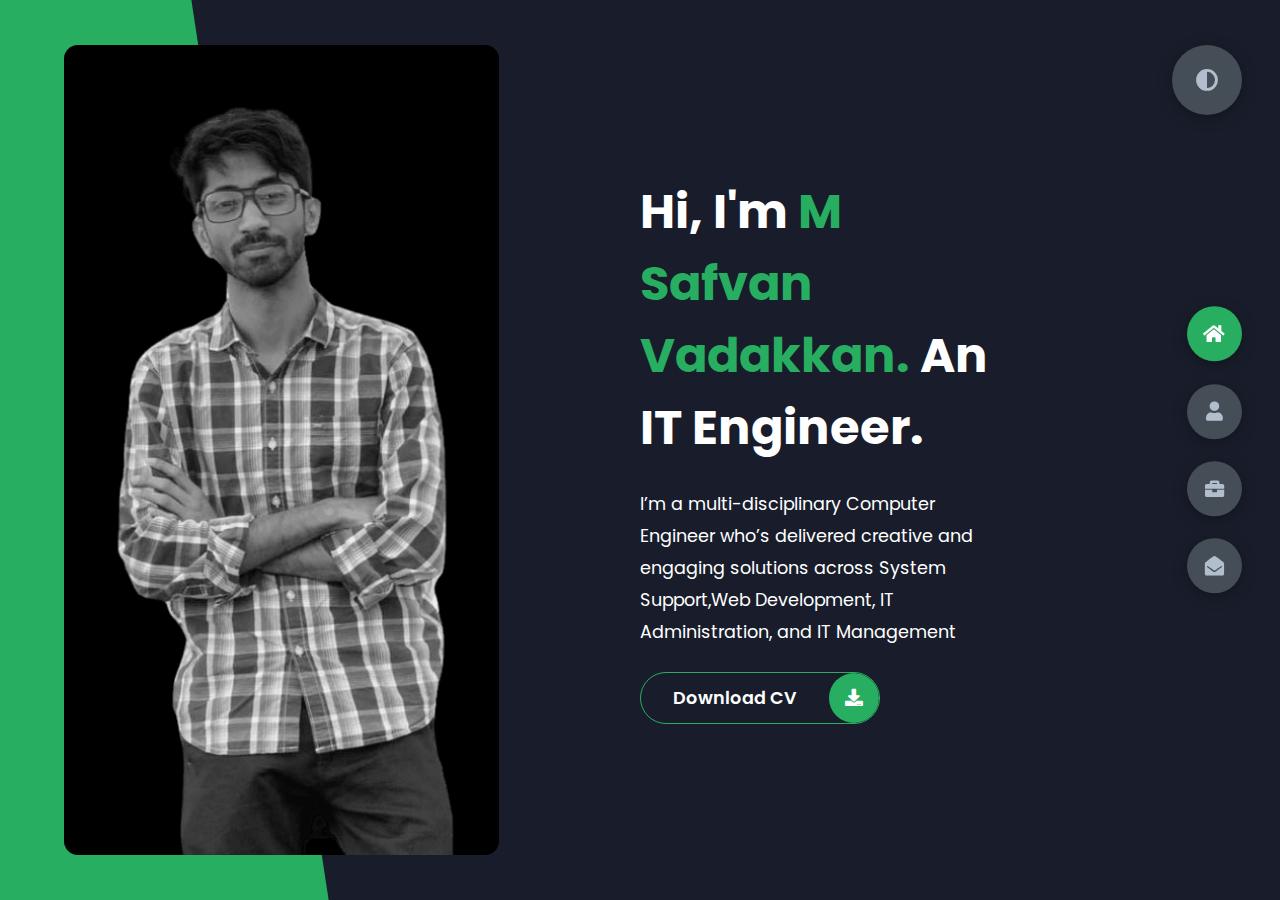
<file: index.html>
<!DOCTYPE html>
<html lang="en">
<head>
    <meta charset="UTF-8">
    <meta http-equiv="X-UA-Compatible" content="IE=edge">
    <meta name="viewport" content="width=device-width, initial-scale=1.0">
    <titleMSVADAKKAN</title>
    <link rel="stylesheet" href="styles/styles.css">
    <link rel="preconnect" href="https://fonts.googleapis.com">
    <link rel="preconnect" href="https://fonts.gstatic.com" crossorigin>
    <link rel="stylesheet" href="https://cdnjs.cloudflare.com/ajax/libs/font-awesome/5.15.4/css/all.min.css" integrity="sha512-1ycn6IcaQQ40/MKBW2W4Rhis/DbILU74C1vSrLJxCq57o941Ym01SwNsOMqvEBFlcgUa6xLiPY/NS5R+E6ztJQ==" crossorigin="anonymous" referrerpolicy="no-referrer" />
    <link rel='stylesheet' href='https://cdnjs.cloudflare.com/ajax/libs/font-awesome/4.7.0/css/font-awesome.min.css'>  
    <link href="https://fonts.googleapis.com/css2?family=Poppins:wght@400;500;600;700;800&display=swap" rel="stylesheet">

</head>
<body class="main-content">
    <header class="container header active" id="home">
        <div class="header-content">
            <div class="left-header">
                <div class="h-shape"></div>
                <div class="image">
                    <img src="img/hero.png" alt="">
                </div>
            </div>
            <div class="right-header">
                <h1 class="name">
                    Hi, I'm <span>M Safvan Vadakkan.</span>
                    An IT Engineer.
                </h1>
                <p>
                    I’m a multi-disciplinary Computer Engineer who’s delivered creative and engaging solutions across System Support,Web Development,
                     IT Administration, and IT Management

                </p>
                <div class="btn-con">
                    <a href="doc/Resume.pdf" class="main-btn">
                        <span class="btn-text">Download CV</span>
                        <span class="btn-icon"><i class="fas fa-download"></i></span>
                    </a>
                </div>
            </div>
        </div>
    </header>
    <main>
        <section class="container about" id="about">
            <div class="main-title">
                <h2>About <span>me</span><span class="bg-text">my stats</span></h2>
            </div>
            <div class="about-container">
                <div class="left-about">
                    <h4>Information About me</h4>
                    <p>
                        I am a multi-disciplinary Computer Engineer with a wealth of experience in the IT industry. I have a track record of delivering creative and engaging solutions across a range of areas, including System Support, Software Development, IT Administration, and IT Management. <br /> <br />
                        <!-- With a strong skill set that includes IT System Support, PBX Support, server administration, IT management, firewall management, and Networking management and support, I am a versatile and knowledgeable professional. I have a passion for solving complex technical challenges and providing high-quality solutions to my clients and colleagues. <br /> <br /> -->
                        Throughout my career, I have demonstrated a commitment to staying up-to-date with the latest developments in the field of IT. I have a keen interest in emerging technologies and am always looking for new ways to leverage them to improve the efficiency and effectiveness of my work.
                    </p>
                    <div class="btn-con">
                        <a href="doc/Resume.pdf" class="main-btn">
                            <span class="btn-text">Download CV</span>
                            <span class="btn-icon"><i class="fas fa-download"></i></span>
                        </a>
                    </div>
                </div>
                <div class="right-about">
                    <div class="about-item">
                        <div class="abt-text">
                            <p class="large-text">15+</p>
                            <p class="small-text">Projects <br /> Completed</p>
                        </div>
                    </div>
                    <div class="about-item">
                        <div class="abt-text">
                            <p class="large-text">5+</p>
                            <p class="small-text">Years of <br /> experience in UAE and India</p>
                        </div>
                    </div>
                    <!-- <div class="about-item">
                        <div class="abt-text">
                            <p class="large-text">300+</p>
                            <p class="small-text">Happy <br /> Clients</p>
                        </div>
                    </div>
                    <div class="about-item">
                        <div class="abt-text">
                            <p class="large-text">400+</p>
                            <p class="small-text">Customer <br /> reviews</p>
                        </div>
                    </div> -->
                </div>
            </div>
            <div class="about-stats">
                <h4 class="stat-title">My Skills</h4>
                <div class="progress-bars">
                    <div class="progress-bar">
                        <p class="prog-title">IT Management</p>
                        <div class="progress-con">
                            <p class="prog-text">95%</p>
                            <div class="progress">
                                <span class="css"></span>
                            </div>
                        </div>
                    </div>
                    <div class="progress-bar">
                        <p class="prog-title">Webdevelopment(HTML5,CSS,javascript)</p>
                        <div class="progress-con">
                            <p class="prog-text">85%</p>
                            <div class="progress">
                                <span class="html"></span>
                            </div>
                        </div>
                    </div>
                    <div class="progress-bar">
                        <p class="prog-title">WordPress Development</p>
                        <div class="progress-con">
                            <p class="prog-text">75%</p>
                            <div class="progress">
                                <span class="js"></span>
                            </div>
                        </div>
                    </div>
                    <div class="progress-bar">
                        <p class="prog-title">IT Administration</p>
                        <div class="progress-con">
                            <p class="prog-text">95%</p>
                            <div class="progress">
                                <span class="css"></span>
                            </div>
                        </div>
                    </div>
                    <div class="progress-bar">
                        <p class="prog-title">Windows Server Administration</p>
                        <div class="progress-con">
                            <p class="prog-text">87%</p>
                            <div class="progress">
                                <span class="node"></span>
                            </div>
                        </div>
                    </div>
                    <div class="progress-bar">
                        <p class="prog-title">Network Administration</p>
                        <div class="progress-con">
                            <p class="prog-text">70%</p>
                            <div class="progress">
                                <span class="node"></span>
                            </div>
                        </div>
                    </div>
                    <div class="progress-bar">
                        <p class="prog-title">Digital Marketing (SEO,Google Ads, YouTube Ads, and Meta Ads)</p>
                        <div class="progress-con">
                            <p class="prog-text">70%</p>
                            <div class="progress">
                                <span class="python"></span>
                            </div>
                        </div>
                    </div>
                    <div class="progress-bar">
                        <p class="prog-title">E-Commerce Administration (Manage Product and the Details)</p>
                        <div class="progress-con">
                            <p class="prog-text">70%</p>
                            <div class="progress">
                                <span class="python"></span>
                            </div>
                        </div>
                    </div>
                </div>
            </div>
            <h4 class="stat-title">My Timeline</h4>
            <div class="timeline">
                <div class="timeline-item">
                    <div class="tl-icon">
                        <i class="fas fa-briefcase"></i>
                    </div>
                    <p class="tl-duration">2021 - present</p>
                    <h5>Sr.IT Engineer<span> - TMG Investment LLC.</span></h5>
                    <p>
                        Total IT Operation and Management of Entire Companies Under TMG Investment.<br/>
                        > Agricultural Word Gardens LLC.<br/>
                        > Al Hana modern Medical Center LLC.<br/>
                        > Al Hana Pharmacy LLc.<br/>  
                        > Al ghaith Real Estate.
                    </p>
                </div>
                <div class="timeline-item">
                    <div class="tl-icon">
                        <i class="fas fa-briefcase"></i>
                    </div>
                    <p class="tl-duration">2011 - 2017</p>
                    <h5>Computer Technician<span> - IT Planet Computers shop</span></h5>
                    <p>
                        Part time Computer Technician.<br>
                        Computer Assembly and Repair.
                    </p>
                </div>
                <div class="timeline-item">
                    <div class="tl-icon">
                        <i class="fas fa-briefcase"></i>
                    </div>
                    <p class="tl-duration">2019-2021</p>
                    <h5>Sr.IT Infrastructure Engineer<span>-Soft Touch Network and Communication LLC.</span></h5>
                    <p>
                        Soft Touch Network and Communication LLC is IT Service providing Comapny.
                        Delivering Total IT solutions for the coperate Client in Abudhabi such as, <br/><br/>
                        > Network solutions.<br/>
                        > IT Product Retail.<br/>
                        > AMC Service.<br/>
                        > Structured Cabing.<br/>
                        > WiFi solutions.<br/>
                        > Security solutions (CCTV And Access control System).<br/>
                        > Web Development.
                    </p>
                </div>
                <div class="timeline-item">
                    <div class="tl-icon">
                        <i class="fas fa-briefcase"></i>
                    </div>
                    <p class="tl-duration">2015-2018</p>
                    <h5>B.Tech Compurer Science and Engineering.<span> - Calicut University</span></h5>
                    <p>

                    </p>
                </div>
                <div class="timeline-item">
                    <div class="tl-icon">
                        <i class="fas fa-briefcase"></i>
                    </div>
                    <p class="tl-duration">2018 - 2019</p>
                    <h5>IT Support Engineer<span> -One store foundation</span></h5>
                    <p>
                        IT support.<br>
                        Web development.<br>
                        python programming & Training.<br>
                        HTML,CSS,JS.<br>
                        PHP.<br>
                        SQL Training.

                    </p>
                </div>
            </div>
        </section>
        <section class="container" id="portfolio">
            <div class="main-title">
                <h2>My <span>Portfolio</span><span class="bg-text">My Work</span></h2>
            </div>
            <p class="port-text">
                Here is some of my work that I've done.
            </p>
            <div class="portfolios">
                <div class="portfolio-item">
                    <div class="image">
                        <img src="img/port5.jpg" alt="">
                    </div>
                    <div class="hover-items">
                        <h3>alhanamedicine.ae</h3>
                        <p>E-Commerce</p>
                        <p>WordPress</p>
                        <div class="icons">
                            <a href="https://alhanamedicine.ae/" class="icon">
                                <i class='fa fa-globe'></i>
                            </a>
                            <!-- <a href="#" class="icon">
                                <i class="fab fa-behance"></i>
                            </a>
                            <a href="#" class="icon">
                                <i class="fab fa-youtube"></i>
                            </a> -->
                        </div>
                    </div>
                </div>
                <div class="portfolio-item">
                    <div class="image">
                        <img src="img/port5.jpg" alt="">
                    </div>
                    <div class="hover-items">
                        <h3>awgardens.ae</h3>
                        <p>E-Commerce</p>
                        <p>WordPress</p>
                        <div class="icons">
                            <a href="https://awgardens.ae/" class="icon">
                                <i class='fa fa-globe'></i>
                            </a>
                            <!-- <a href="#" class="icon">
                                <i class="fab fa-behance"></i>
                            </a>
                            <a href="#" class="icon">
                                <i class="fab fa-youtube"></i>
                            </a> -->
                        </div>
                    </div>
                </div>
                <div class="portfolio-item">
                    <div class="image">
                        <img src="img/port5.jpg" alt="">
                    </div>
                    <div class="hover-items">
                        <h3>snc.ae</h3>
                        <p>Static Website</p>
                        <p>HTML5,CSS,JS</p>
                        <div class="icons">
                            <a href="https://snc.ae" class="icon">
                                <i class='fa fa-globe'></i>
                            </a>
                            <!-- <a href="#" class="icon">
                                <i class="fab fa-behance"></i>
                            </a>
                            <a href="#" class="icon">
                                <i class="fab fa-youtube"></i>
                            </a> -->
                        </div>
                    </div>
                </div>
                <div class="portfolio-item">
                    <div class="image">
                        <img src="img/port5.jpg" alt="">
                    </div>
                    <div class="hover-items">
                        <h3>Abu Dhabi Indian School PBX Upgradation NEC to Avaya</h3>
                        <div class="icons">
                            <a href="https://adisuae.com/" class="icon">
                                <i class='fa fa-globe'></i>
                            </a>
                            <!-- <a href="#" class="icon">
                                <i class="fab fa-behance"></i>
                            </a>
                            <a href="#" class="icon">
                                <i class="fab fa-youtube"></i>
                            </a> -->
                        </div>
                    </div>
                </div>
                <div class="portfolio-item">
                    <div class="image">
                        <img src="img/port5.jpg" alt="">
                    </div>
                    <div class="hover-items">
                        <h3>Abu Dhabi Indian School WiFi Design and Implementation </h3>
                        <div class="icons">
                            <a href="https://adisuae.com/" class="icon">
                                <i class='fa fa-globe'></i>
                            </a>
                            <!-- <a href="#" class="icon">
                                <i class="fab fa-behance"></i>
                            </a>
                            <a href="#" class="icon">
                                <i class="fab fa-youtube"></i>
                            </a> -->
                        </div>
                    </div>
                </div>
                <div class="portfolio-item">
                    <div class="image">
                        <img src="img/port5.jpg" alt="">
                    </div>
                    <div class="hover-items">
                        <h3>Al Masaood Network and CCTV Project Abu Dhabi</h3>
                        <div class="icons">
                            <a href="https://www.masaood.com/en" class="icon">
                                <i class='fa fa-globe'></i>
                            </a>
                            <!-- <a href="#" class="icon">
                                <i class="fab fa-behance"></i>
                            </a>
                            <a href="#" class="icon">
                                <i class="fab fa-youtube"></i>
                            </a> -->
                        </div>
                    </div>
                </div>
                <div class="portfolio-item">
                    <div class="image">
                        <img src="img/port5.jpg" alt="">
                    </div>
                    <div class="hover-items">
                        <h3>AL JAZIRI MOTORS Network and CCTV Project</h3>
                        <div class="icons">
                            <a href="https://aljazirigroup.com/about/" class="icon">
                                <i class='fa fa-globe'></i>
                            </a>
                            <!-- <a href="#" class="icon">
                                <i class="fab fa-behance"></i>
                            </a>
                            <a href="#" class="icon">
                                <i class="fab fa-youtube"></i>
                            </a> -->
                        </div>
                    </div>
                </div>
                <div class="portfolio-item">
                    <div class="image">
                        <img src="img/port5.jpg" alt="">
                    </div>
                    <div class="hover-items">
                        <h3>Agility ECC - Engineering & Contracting Company</h3>
                        <p>Network support and IT Product Supply</p>
                        <div class="icons">
                            <a href="https://www.agilityecc.com/" class="icon">
                                <i class='fa fa-globe'></i>
                            </a>
                            <!-- <a href="#" class="icon">
                                <i class="fab fa-behance"></i>
                            </a>
                            <a href="#" class="icon">
                                <i class="fab fa-youtube"></i>
                            </a> -->
                        </div>
                    </div>
                </div>
            </div>
        </section>
        <section class="container" id="blogs">
            <div class="blogs-content">
                <div class="main-title">
                    <h2>My <span>Blogs</span><span class="bg-text">My Blogs</span></h2>
                </div>
                <div class="blogs">
                    <div class="blog">
                        <img src="img/port6.jpg" alt="">
                        <div class="blog-text">
                            <h4>
                                How to Create Your Own Website
                            </h4>
                            <p>
                                Lorem ipsum dolor sit, amet consectetur adipisicing elit. 
                                Doloribus natus voluptas, eos obcaecati recusandae amet?
                            </p>
                        </div>
                    </div>
                    <div class="blog">
                        <img src="img/blog1.jpg" alt="">
                        <div class="blog-text">
                            <h4>
                                How to Become an Expert in Web Design
                            </h4>
                            <p>
                                Lorem ipsum dolor sit, amet consectetur adipisicing elit. 
                                Doloribus natus voluptas, eos obcaecati recusandae amet?
                            </p>
                        </div>
                    </div>
                    <div class="blog">
                        <img src="img/blog2.jpg" alt="">
                        <div class="blog-text">
                            <h4>
                                Become a Web Designer in 10 Days
                            </h4>
                            <p>
                                Lorem ipsum dolor sit, amet consectetur adipisicing elit. 
                                Doloribus natus voluptas, eos obcaecati recusandae amet?
                            </p>
                        </div>
                    </div>
                    <div class="blog">
                        <img src="img/blog3.jpg" alt="">
                        <div class="blog-text">
                            <h4>
                                Debbuging made easy with Web Inspector
                            </h4>
                            <p>
                                Lorem ipsum dolor sit, amet consectetur adipisicing elit. 
                                Doloribus natus voluptas, eos obcaecati recusandae amet?
                            </p>
                        </div>
                    </div>
                    <div class="blog">
                        <img src="img/port1.jpg" alt="">
                        <div class="blog-text">
                            <h4>
                                Get started with Web Design and UI Design
                            </h4>
                            <p>
                                Lorem ipsum dolor sit, amet consectetur adipisicing elit. 
                                Doloribus natus voluptas, eos obcaecati recusandae amet?
                            </p>
                        </div>
                    </div>
                    <div class="blog">
                        <img src="img/port3.jpg" alt="">
                        <div class="blog-text">
                            <h4>
                                This is what you need to know about Web Design
                            </h4>
                            <p>
                                Lorem ipsum dolor sit, amet consectetur adipisicing elit. 
                                Doloribus natus voluptas, eos obcaecati recusandae amet?
                            </p>
                        </div>
                    </div>
                </div>
            </div>
        </section>
        <section class="container contact" id="contact">
            <div class="contact-container">
                <div class="main-title">
                    <h2>Contact <span>Me</span><span class="bg-text">Contact</span></h2>
                </div>
                <div class="contact-content-con">
                    <div class="left-contact">
                        <h4>Contact me here</h4>
                        <p>

                        </p>
                        <div class="contact-info">
                            <div class="contact-item">
                                <div class="icon">
                                    <i class="fas fa-map-marker-alt"></i>
                                    <span>Location</span>
                                </div>
                                <p>
                                    : Dubai, United Arab Emirates
                                </p>
                            </div>
                            <div class="contact-item">
                                <div class="icon">
                                    <i class="fas fa-envelope"></i>
                                    <span>Email:</span>
                                </div>
                                <a href="mailto:safvanvadakkan@outlook.com">
                                    <span>safvanvadakkan@outlook.com</span>
                                </a>
                            </div>
                            <div class="contact-item">
                                <div class="icon">
                                    <i class="fa fa-phone"></i>
                                    <span>Mobile:</span>
                                </div>
                                <a href="tel:+971581639986">
                                    <span>+971 581 639986</span>
                                </a>
                            </div>
                            <div class="contact-item">
                                <div class="icon">
                                    <i class="fas fa-globe-africa"></i>
                                    <span>Languages:</span>
                                </div>
                                <p>
                                    <span>English,Malayalam,Hindi,Tamil</span>
                                </p>
                            </div>
                        </div>
                        <div class="contact-icons">
                            <div class="contact-icon">
                                <a href="https://www.linkedin.com/in/msvadakkan/" target="_blank">
                                    <i class="fa fa-linkedin"></i>
                                </a>
                                <a href="https://github.com/msvadakkan" target="_blank">
                                    <i class="fab fa-github"></i>
                                </a>
                                <a href="#" target="_blank">
                                    <i class='fa fa-globe'></i>
                                </a>
                                <a href="https://wa.me/+971581639986" target="_blank">
                                    <i class="fa fa-whatsapp"></i>
                                </a>
                                
                            </div>
                        </div>
                    </div>
                    <div class="right-contact">
                        <form action="" class="contact-form">
                            <!-- <div class="input-control i-c-2">
                                <input type="text" required placeholder="YOUR NAME">
                                <input type="email" required placeholder="YOUR EMAIL">
                            </div>
                            <div class="input-control">
                                <input type="text" required placeholder="ENTER SUBJECT">
                            </div>
                            <div class="input-control">
                                <textarea name="" id="" cols="15" rows="8" placeholder="Message Here..."></textarea>
                            </div> -->
                            <div class="submit-btn">
                                <a href="doc/Resume.pdf" class="main-btn">
                                    <span class="btn-text">Download CV</span>
                                    <span class="btn-icon"><i class="fas fa-download"></i></span>
                                </a>
                            </div>
                        </form>
                    </div>
                </div>
            </div>
        </section>
    </main>

    <div class="controls">
        <div class="control active-btn" data-id="home" >
            <i class="fas fa-home"></i>
        </div>
        <div class="control" data-id="about">
            <i class="fas fa-user"></i>
        </div>
        <div class="control" data-id="portfolio">
            <i class="fas fa-briefcase"></i>
        </div>
        <!-- <div class="control" data-id="blogs">
            <i class="far fa-newspaper"></i>
        </div> -->
        <div class="control" data-id="contact">
            <i class="fas fa-envelope-open"></i>
        </div>
    </div>
    <div class="theme-btn">
        <i class="fas fa-adjust"></i>
    </div>
    <script src="app.js"></script>
</body>
</html>
</file>
<file: styles/styles.css>
* {
  margin: 0;
  padding: 0;
  box-sizing: border-box;
  list-style: none;
}

:root {
  --color-primary: #191d2b;
  --color-secondary: #27AE60;
  --color-white: #FFFFFF;
  --color-black: #000;
  --color-grey0: #f8f8f8;
  --color-grey-1: #dbe1e8;
  --color-grey-2: #b2becd;
  --color-grey-3: #6c7983;
  --color-grey-4: #454e56;
  --color-grey-5: #2a2e35;
  --color-grey-6: #12181b;
  --br-sm-2: 14px;
  --box-shadow-1: 0 3px 15px rgba(0,0,0,.3);
}

.light-mode {
  --color-primary: #FFFFFF;
  --color-secondary: #0acbb4;
  --color-white: #454e56;
  --color-black: #000;
  --color-grey0: #f8f8f8;
  --color-grey-1: #6c7983;
  --color-grey-2: #6c7983;
  --color-grey-3: #6c7983;
  --color-grey-4: #454e56;
  --color-grey-5: #f8f8f8;
  --color-grey-6: #12181b;
}

body {
  background-color: var(--color-primary);
  font-family: "Poppins", sans-serif;
  font-size: 1.1rem;
  color: var(--color-white);
  transition: all 0.4s ease-in-out;
}

a {
  display: inline-block;
  text-decoration: none;
  color: inherit;
  font-family: inherit;
}

header {
  min-height: 100vh;
  color: var(--color-white);
  overflow: hidden;
  padding: 0 !important;
}

section {
  min-height: 100vh;
  width: 100%;
  position: absolute;
  left: 0;
  top: 0;
  padding: 3rem 18rem;
}

.container {
  display: none;
  transform: translateY(-100%) scale(0);
  transition: all 0.4s ease-in-out;
  background-color: var(--color-primary);
}

.active {
  display: block;
  animation: appear 1s ease-in-out;
  transform: translateY(0) scaleY(1);
}
@keyframes appear {
  0% {
    transform: translateY(-100%) scaleY(0);
  }
  100% {
    transform: translateY(0) scaleY(1);
  }
}

.controls {
  position: fixed;
  z-index: 10;
  top: 50%;
  right: 3%;
  display: flex;
  flex-direction: column;
  align-items: center;
  justify-content: center;
  transform: translateY(-50%);
}
.controls .control {
  padding: 1rem;
  cursor: pointer;
  background-color: var(--color-grey-4);
  width: 55px;
  height: 55px;
  border-radius: 50%;
  display: flex;
  justify-content: center;
  align-items: center;
  margin: 0.7rem 0;
  box-shadow: var(--box-shadow-1);
}
.controls .control i {
  font-size: 1.2rem;
  color: var(--color-grey-2);
  pointer-events: none;
}
.controls .active-btn {
  background-color: var(--color-secondary);
  transition: all 0.4s ease-in-out;
}
.controls .active-btn i {
  color: var(--color-white);
}

.theme-btn {
  top: 5%;
  right: 3%;
  width: 70px;
  height: 70px;
  border-radius: 50%;
  background-color: var(--color-grey-4);
  cursor: pointer;
  position: fixed;
  display: flex;
  justify-content: center;
  align-items: center;
  box-shadow: 0 3px 15px rgba(0, 0, 0, 0.3);
  transition: all 0.1s ease-in-out;
}
.theme-btn:active {
  transform: translateY(-3px);
}
.theme-btn i {
  font-size: 1.4rem;
  color: var(--color-grey-2);
  pointer-events: none;
}

/*Header-content*/
.header-content {
  display: grid;
  grid-template-columns: repeat(2, 1fr);
  min-height: 100vh;
}
.header-content .left-header {
  display: flex;
  align-items: center;
  position: relative;
}
.header-content .left-header .h-shape {
  transition: all 0.4s ease-in-out;
  width: 65%;
  height: 100%;
  background-color: var(--color-secondary);
  position: absolute;
  left: 0;
  top: 0;
  z-index: -1;
  -webkit-clip-path: polygon(0 0, 46% 0, 79% 100%, 0% 100%);
          clip-path: polygon(0 0, 46% 0, 79% 100%, 0% 100%);
}
.header-content .left-header .image {
  border-radius: var(--br-sm-2);
  height: 90%;
  width: 68%;
  margin-left: 4rem;
  background-color: var(--color-black);
  transition: all 0.4s ease-in-out;
}
.header-content .left-header .image img {
  width: 100%;
  height: 100%;
  -o-object-fit: cover;
     object-fit: cover;
  transition: all 0.4s ease-in-out;
  filter: grayscale(100%);
}
.header-content .left-header .image img:hover {
  filter: grayscale(0);
}
.header-content .right-header {
  display: flex;
  flex-direction: column;
  justify-content: center;
  padding-right: 18rem;
}
.header-content .right-header .name {
  font-size: 3rem;
}
.header-content .right-header .name span {
  color: var(--color-secondary);
}
.header-content .right-header p {
  margin: 1.5rem 0;
  line-height: 2rem;
}

/*About*/
.about-container {
  display: grid;
  grid-template-columns: repeat(2, 1fr);
  padding-top: 3.5rem;
  padding-bottom: 5rem;
}
.about-container .right-about {
  display: grid;
  grid-template-columns: repeat(2, 1fr);
  grid-gap: 2rem;
}
.about-container .right-about .about-item {
  border: 1px solid var(--color-grey-5);
  border-radius: 5px;
  transition: all 0.4s ease-in-out;
  box-shadow: 1px 2px 15px rgba(0, 0, 0, 0.1);
  height: 250px;
}
.about-container .right-about .about-item:hover {
  cursor: default;
  transform: translateY(-5px);
  border: 1px solid var(--color-secondary);
  box-shadow: 1px 4px 15px rgba(0, 0, 0, 0.32);
}
.about-container .right-about .about-item .abt-text {
  padding: 1.5rem;
  display: flex;
  flex-direction: column;
}
.about-container .right-about .about-item .abt-text .large-text {
  font-size: 3rem;
  font-weight: 700;
  color: var(--color-secondary);
}
.about-container .right-about .about-item .abt-text .small-text {
  padding-left: 3rem;
  position: relative;
  text-transform: uppercase;
  font-size: 1.2rem;
  color: var(--color-grey-1);
  letter-spacing: 2px;
}
.about-container .right-about .about-item .abt-text .small-text::before {
  content: "";
  position: absolute;
  left: 0;
  top: 15px;
  width: 2rem;
  height: 2px;
  background-color: var(--color-grey-5);
}
.about-container .left-about {
  padding-right: 5rem;
}
.about-container .left-about p {
  line-height: 2rem;
  padding: 1rem;
  color: var(--color-grey-1);
}
.about-container .left-about h4 {
  font-size: 2rem;
  text-transform: uppercase;
}

.about-stats {
  padding-bottom: 4rem;
}
.about-stats .progress-bars {
  display: grid;
  grid-template-columns: repeat(2, 1fr);
  grid-gap: 2rem;
}
.about-stats .progress-bars .progress-bar {
  display: flex;
  flex-direction: column;
}
.about-stats .progress-bars .progress-bar .prog-title {
  text-transform: uppercase;
  font-weight: 500;
}
.about-stats .progress-bars .progress-bar .progress-con {
  display: flex;
  align-items: center;
}
.about-stats .progress-bars .progress-bar .progress-con .prog-text {
  color: var(--color-grey-2);
}
.about-stats .progress-bars .progress-bar .progress-con .progress {
  width: 100%;
  height: 0.45rem;
  background-color: var(--color-grey-4);
  margin-left: 1rem;
  position: relative;
}
.about-stats .progress-bars .progress-bar .progress-con .progress span {
  position: absolute;
  top: 0;
  left: 0;
  height: 100%;
  background-color: var(--color-secondary);
  transition: all 0.4s ease-in-out;
  width: 60%;
}
.about-stats .progress-bars .progress-bar .progress-con .progress .html {
  width: 80%;
}
.about-stats .progress-bars .progress-bar .progress-con .progress .css {
  width: 95%;
}
.about-stats .progress-bars .progress-bar .progress-con .progress .js {
  width: 75%;
}
.about-stats .progress-bars .progress-bar .progress-con .progress .react {
  width: 60%;
}
.about-stats .progress-bars .progress-bar .progress-con .progress .node {
  width: 87%;
}
.about-stats .progress-bars .progress-bar .progress-con .progress .python {
  width: 70%;
}

.stat-title {
  text-transform: uppercase;
  font-size: 1.4rem;
  text-align: center;
  padding: 3.5rem 0;
  position: relative;
}
.stat-title::before {
  content: "";
  position: absolute;
  left: 50%;
  top: 0;
  width: 40%;
  height: 1px;
  background-color: var(--color-grey-5);
  transform: translateX(-50%);
}

/*Timeline*/
.timeline {
  display: grid;
  grid-template-columns: repeat(2, 1fr);
  grid-gap: 2rem;
  padding-bottom: 3rem;
}
.timeline .timeline-item {
  position: relative;
  padding-left: 3rem;
  border-left: 1px solid var(--color-grey-5);
}
.timeline .timeline-item .tl-icon {
  position: absolute;
  left: -27px;
  top: 0;
  background-color: var(--color-secondary);
  width: 50px;
  height: 50px;
  border-radius: 50%;
  display: flex;
  align-items: center;
  justify-content: center;
}
.timeline .timeline-item .tl-icon i {
  font-size: 1.3rem;
}
.timeline .timeline-item .tl-duration {
  padding: 0.2rem 0.6rem;
  background-color: var(--color-grey-5);
  border-radius: 15px;
  display: inline-block;
  font-size: 0.8rem;
  text-transform: uppercase;
  font-weight: 500;
}
.timeline .timeline-item h5 {
  padding: 1rem 0;
  text-transform: uppercase;
  font-size: 1.3rem;
  font-weight: 600;
}
.timeline .timeline-item h5 span {
  color: var(--color-grey-2);
  font-weight: 500;
  font-size: 1.2rem;
}
.timeline .timeline-item p {
  color: var(--color-grey-2);
}

.port-text {
  padding: 2rem 0;
  text-align: center;
}

.portfolios {
  display: grid;
  grid-template-columns: repeat(3, 1fr);
  grid-gap: 2rem;
  margin-top: 3rem;
}
.portfolios .portfolio-item {
  position: relative;
  border-radius: 15px;
}
.portfolios .portfolio-item img {
  width: 100%;
  height: 300px;
  -o-object-fit: cover;
     object-fit: cover;
  border-radius: 15px;
}
.portfolios .portfolio-item .hover-items {
  width: 100%;
  height: 100%;
  background-color: var(--color-secondary);
  position: absolute;
  left: 0;
  top: 0;
  border-radius: 15px;
  display: flex;
  justify-content: center;
  align-items: center;
  flex-direction: column;
  opacity: 0;
  transform: scale(0);
  transition: all 0.4s ease-in-out;
}
.portfolios .portfolio-item .hover-items h3 {
  font-size: 1.5rem;
  color: var(--color-white);
  margin-bottom: 1.5rem;
}
.portfolios .portfolio-item .hover-items .icons {
  display: flex;
  justify-content: center;
  align-items: center;
}
.portfolios .portfolio-item .hover-items .icons .icon {
  background-color: var(--color-primary);
  border-radius: 50%;
  width: 50px;
  height: 50px;
  display: flex;
  align-items: center;
  justify-content: center;
  margin: 0 1rem;
  cursor: pointer;
  transition: all 0.4s ease-in-out;
}
.portfolios .portfolio-item .hover-items .icons .icon i {
  font-size: 1.5rem;
  color: var(--color-white);
  margin: 0 1rem;
}
.portfolios .portfolio-item .hover-items .icons .icon:hover {
  background-color: var(--color-white);
}
.portfolios .portfolio-item .hover-items .icons .icon:hover i {
  color: var(--color-primary);
}

.portfolio-item:hover .hover-items {
  opacity: 1;
  transform: scale(1);
}

.blogs {
  display: grid;
  grid-template-columns: repeat(3, 1fr);
  grid-gap: 2rem;
  margin-top: 3rem;
}
.blogs .blog {
  position: relative;
  background-color: var(--color-grey-5);
  border-radius: 5px;
  box-shadow: 1px 1px 20px rgba(0, 0, 0, 0.1);
  transition: all 0.4s ease-in-out;
}
.blogs .blog:hover {
  box-shadow: 1px 1px 20px rgba(0, 0, 0, 0.3);
  transform: translateY(-5px);
  transition: all 0.4s ease-in-out;
}
.blogs .blog:hover img {
  filter: grayscale(0);
  transform: scale(1.1);
  box-shadow: 0px 4px 15px rgba(0, 0, 0, 0.8);
}
.blogs .blog img {
  width: 100%;
  height: 300px;
  -o-object-fit: cover;
     object-fit: cover;
  border-top-left-radius: 5px;
  border-top-right-radius: 5px;
  filter: grayscale(100%);
  transition: all 0.4s ease-in-out;
}
.blogs .blog .blog-text {
  margin-top: -7px;
  padding: 1.1rem;
  border-top: 8px solid var(--color-secondary);
}
.blogs .blog .blog-text h4 {
  font-size: 1.5rem;
  margin-bottom: 0.7rem;
  transition: all 0.4s ease-in-out;
  cursor: pointer;
}
.blogs .blog .blog-text h4:hover {
  color: var(--color-secondary);
}
.blogs .blog .blog-text p {
  color: var(--color-grey-2);
  line-height: 2rem;
  padding-bottom: 1rem;
}

.contact-content-con {
  display: flex;
  padding-top: 3.5rem;
}
.contact-content-con .left-contact {
  flex: 2;
}
.contact-content-con .left-contact h4 {
  margin-top: 1rem;
  font-size: 2rem;
  text-transform: uppercase;
}
.contact-content-con .left-contact p {
  margin: 1rem 0;
  line-height: 2rem;
}
.contact-content-con .left-contact .contact-info .contact-item {
  display: flex;
  align-items: center;
  justify-content: space-between;
}
.contact-content-con .left-contact .contact-info .contact-item p {
  margin: 0.3rem 0 !important;
  padding: 0 !important;
}
.contact-content-con .left-contact .contact-info .contact-item .icon {
  display: grid;
  grid-template-columns: 40px 1fr;
}
.contact-content-con .left-contact .contact-info .contact-item .icon i {
  display: flex;
  align-items: center;
  font-size: 1.3rem;
}
.contact-content-con .left-contact .contact-icon {
  display: flex;
  margin-top: 2rem;
}
.contact-content-con .left-contact .contact-icon a {
  display: flex;
  align-items: center;
  color: var(--color-white);
  background-color: var(--color-grey-5);
  cursor: pointer;
  justify-content: center;
  width: 50px;
  height: 50px;
  border-radius: 50%;
  margin: 0 0.4rem;
  transition: all 0.4s ease-in-out;
}
.contact-content-con .left-contact .contact-icon a:hover {
  background-color: var(--color-secondary);
}
.contact-content-con .left-contact .contact-icon a:hover i {
  color: var(--color-primary);
}
.contact-content-con .left-contact .contact-icon a i {
  display: flex;
  align-items: center;
  justify-content: center;
  font-size: 1.3rem;
}
.contact-content-con .right-contact {
  flex: 3;
  margin-left: 3rem;
}
.contact-content-con .right-contact .input-control {
  margin: 1.5rem 0;
}
.contact-content-con .right-contact .input-control input, .contact-content-con .right-contact .input-control textarea {
  border-radius: 30px;
  font-weight: inherit;
  font-size: inherit;
  font-family: inherit;
  padding: 0.8rem 1.1rem;
  outline: none;
  border: none;
  background-color: var(--color-grey-5);
  width: 100%;
  color: var(--color-white);
  resize: none;
}
.contact-content-con .right-contact .i-c-2 {
  display: flex;
}
.contact-content-con .right-contact .i-c-2 :last-child {
  margin-left: 1.5rem;
}
.contact-content-con .right-contact .submit-btn {
  display: flex;
  justify-content: flex-start;
}

/*Independed components*/
.btn-con {
  display: flex;
  align-self: flex-start;
}

.main-btn {
  border-radius: 30px;
  color: inherit;
  font-weight: 600;
  position: relative;
  border: 1px solid var(--color-secondary);
  display: flex;
  align-self: flex-start;
  align-items: center;
  overflow: hidden;
}
.main-btn .btn-text {
  padding: 0 2rem;
}
.main-btn .btn-icon {
  background-color: var(--color-secondary);
  display: flex;
  align-items: center;
  justify-content: center;
  border-radius: 50%;
  padding: 1rem;
}
.main-btn::before {
  content: "";
  position: absolute;
  top: 0;
  right: 0;
  transform: translateX(100%);
  transition: all 0.4s ease-out;
  z-index: -1;
}
.main-btn:hover {
  transition: all 0.4s ease-out;
}
.main-btn:hover::before {
  width: 100%;
  height: 100%;
  background-color: var(--color-secondary);
  transform: translateX(0);
  transition: all 0.4s ease-out;
}

.main-title {
  text-align: center;
}
.main-title h2 {
  position: relative;
  text-transform: uppercase;
  font-size: 4rem;
  font-weight: 700;
}
.main-title h2 span {
  color: var(--color-secondary);
}
.main-title h2 .bg-text {
  position: absolute;
  top: 50%;
  left: 50%;
  color: var(--color-grey-5);
  transition: all 0.4s ease-in-out;
  z-index: -1;
  transform: translate(-50%, -50%);
  font-weight: 800;
  font-size: 6.3rem;
}

.about-container .left-about p {
  padding-left: 0;
}

@media screen and (max-width: 600px) {
  header {
    padding: 0 !important;
  }
  .theme-btn {
    width: 50px;
    height: 50px;
  }
  .header-content {
    grid-template-columns: repeat(1, 1fr);
    padding-bottom: 6rem;
  }
  .left-header .h-shape {
    display: none;
  }
  .right-header {
    grid-row: 1;
    padding-right: 0rem !important;
    width: 90%;
    margin: 0 auto;
  }
  .right-header .name {
    font-size: 2.5rem !important;
    text-align: center;
    padding-top: 3rem;
  }
  .header-content .left-header .image {
    margin: 0 auto;
    width: 90%;
  }
  .controls {
    top: auto;
    bottom: 0;
    flex-direction: row;
    justify-content: center;
    left: 50%;
    transform: translateX(-50%);
    width: 100%;
    background-color: var(--color-grey-5);
  }
  .controls .control {
    margin: 1rem 0.3rem;
  }
  .about-container {
    grid-template-columns: repeat(1, 1fr);
  }
  .about-container .right-about {
    grid-template-columns: repeat(1, 1fr);
    padding-top: 2.5rem;
  }
  .about-container .left-about {
    padding-right: 0;
  }
  .about-container .left-about p {
    padding-left: 0;
  }
  .timeline {
    grid-template-columns: repeat(1, 1fr);
    padding-bottom: 6rem;
  }
  .container {
    padding: 2rem 2.5rem !important;
  }
  .about-stats .progress-bars {
    grid-template-columns: repeat(1, 1fr);
  }
  .portfolios {
    grid-template-columns: repeat(1, 1fr);
    padding-bottom: 6rem;
    margin-top: 1rem;
  }
  .blogs {
    grid-template-columns: repeat(1, 1fr);
    padding-bottom: 6rem;
  }
  .contact-content-con {
    flex-direction: column;
  }
  .contact-content-con .right-contact {
    margin-left: 0;
    margin-top: 2.5rem;
  }
  .contact-content-con .right-contact .i-c-2 {
    flex-direction: column;
  }
  .contact-content-con .right-contact .i-c-2 :last-child {
    margin-left: 0;
    margin-top: 1.5rem;
  }
  .contact-content-con .right-contact {
    margin-bottom: 6rem;
  }
  .contact-item {
    flex-direction: column;
    margin: 1rem 0;
  }
  .contact-item p {
    font-size: 15px;
    color: var(--color-grey-2);
  }
  .contact-item span {
    font-size: 15px;
  }
  .contact-item .icon {
    grid-template-columns: 25px 1fr;
  }
  .main-title h2 {
    font-size: 2rem;
  }
  .main-title h2 span {
    font-size: 2.3rem;
  }
  .main-title h2 .bg-text {
    font-size: 2.3rem;
  }
}
@media screen and (max-width: 1432px) {
  .container {
    padding: 7rem 11rem;
  }
  .contact-content-con {
    flex-direction: column;
  }
  .contact-content-con .right-contact {
    margin-left: 0;
    margin-top: 2.5rem;
  }
  .contact-content-con .right-contact .i-c-2 {
    flex-direction: column;
  }
  .contact-content-con .right-contact .i-c-2 :last-child {
    margin-left: 0;
    margin-top: 1.5rem;
  }
  .contact-content-con .right-contact {
    margin-bottom: 6rem;
  }
  .main-title h2 .bg-text {
    font-size: 5.5rem;
  }
}
@media screen and (max-width: 1250px) {
  .blogs {
    grid-template-columns: repeat(2, 1fr);
    margin-top: 6rem;
  }
  .portfolios {
    grid-template-columns: repeat(2, 1fr);
  }
  .header-content .right-header {
    padding-right: 9rem;
  }
}
@media screen and (max-width: 660px) {
  .blogs {
    grid-template-columns: repeat(1, 1fr);
  }
  .portfolios {
    grid-template-columns: repeat(1, 1fr);
  }
}
@media screen and (max-width: 1070px) {
  .about-container {
    grid-template-columns: repeat(1, 1fr);
  }
  .about-container .right-about {
    padding-top: 2.5rem;
  }
  .main-title h2 {
    font-size: 4rem;
  }
  .main-title h2 span {
    font-size: 4rem;
  }
  .main-title h2 .bg-text {
    font-size: 4.5rem;
  }
}
@media screen and (max-width: 970px) {
  .container {
    padding: 7rem 6rem;
  }
  .about-container .left-about {
    padding-right: 0rem;
  }
  .header-content {
    grid-template-columns: repeat(1, 1fr);
    padding-bottom: 6rem;
  }
  .left-header .h-shape {
    display: none;
  }
  .left-header .image {
    width: 90% !important;
    margin: 0 auto !important;
  }
  .right-header {
    grid-row: 1;
    padding-right: 0rem !important;
    width: 90%;
    margin: 0 auto;
  }
  .right-header .name {
    font-size: 2.5rem !important;
    text-align: center;
    padding-top: 3rem;
  }
}
@media screen and (max-width: 700px) {
  .container {
    padding: 7rem 3rem;
  }
  .about-stats .progress-bars {
    grid-template-columns: repeat(1, 1fr);
  }
  .about-container .right-about {
    grid-template-columns: repeat(1, 1fr);
  }
  .timeline {
    grid-template-columns: repeat(1, 1fr);
  }
  .main-title h2 {
    font-size: 3rem;
  }
  .main-title h2 span {
    font-size: 3rem;
  }
  .main-title h2 .bg-text {
    font-size: 4rem;
  }
}/*# sourceMappingURL=styles.css.map */
</file>
